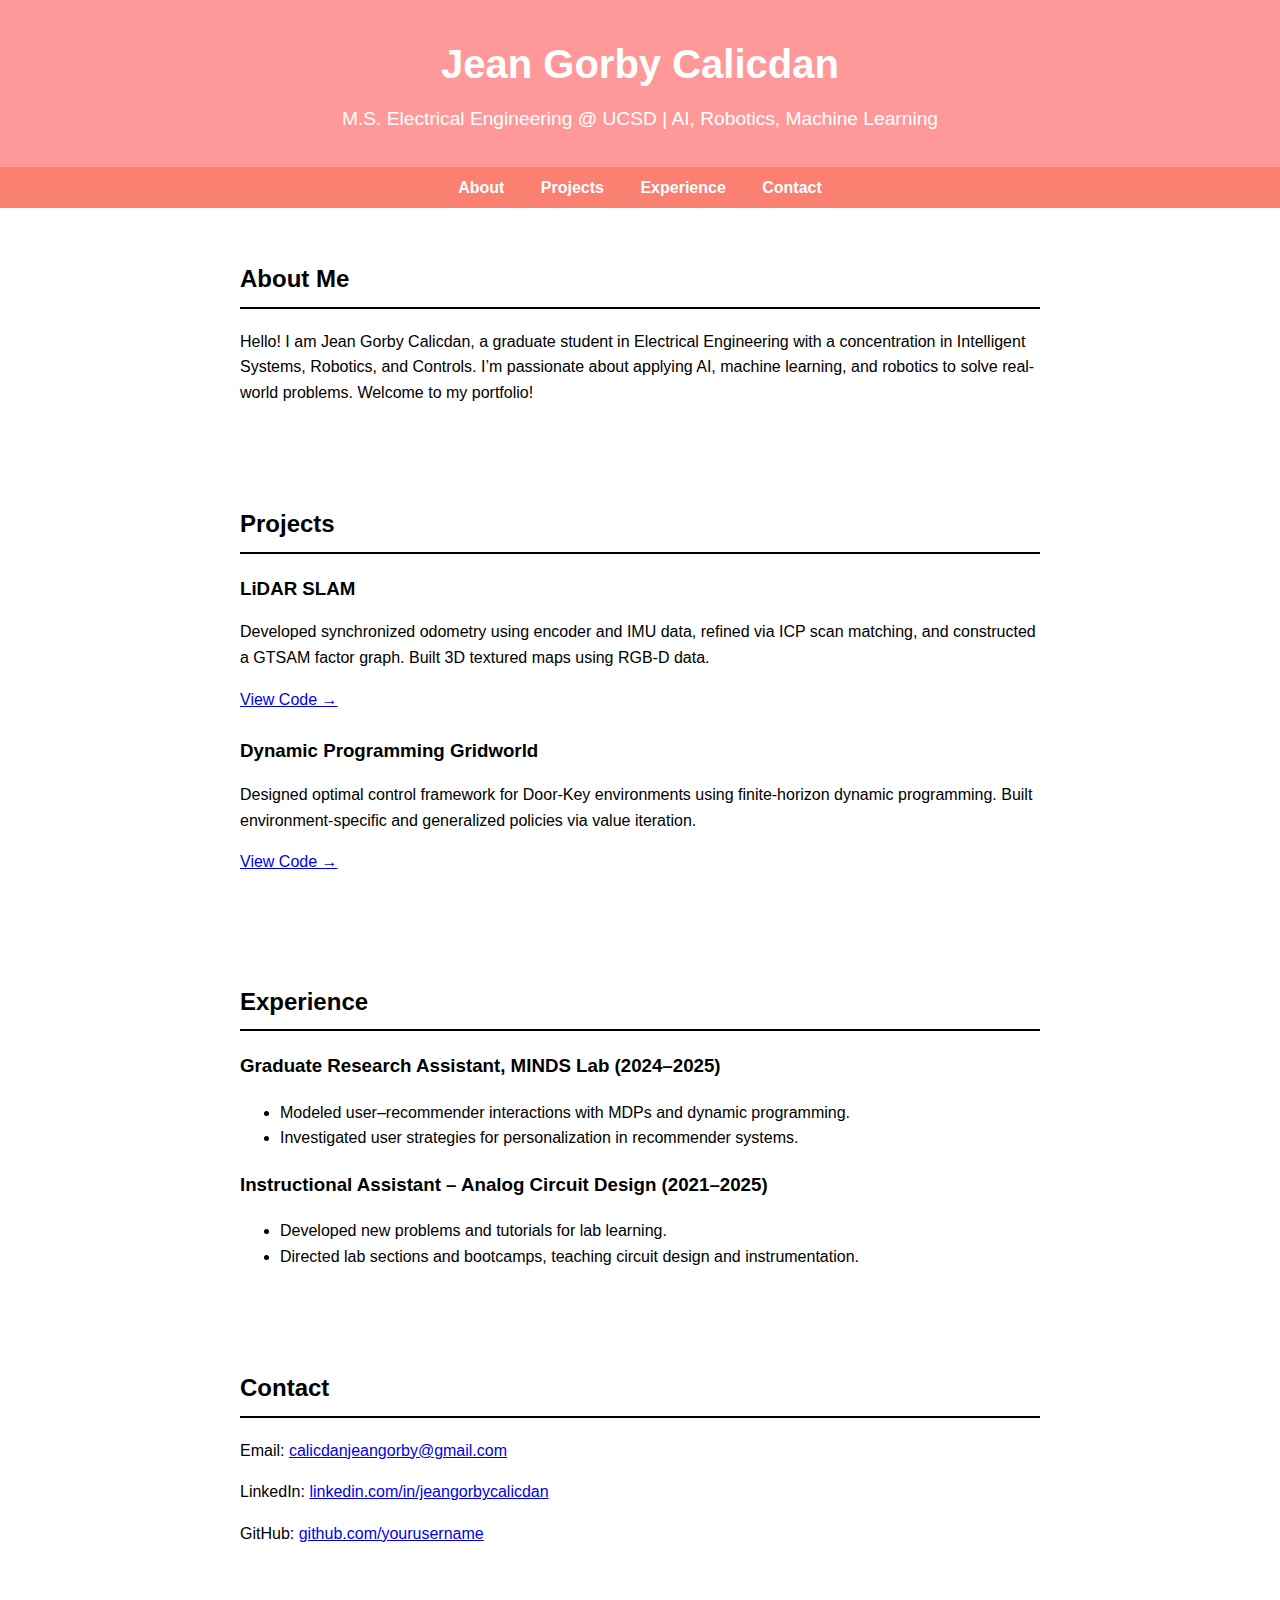
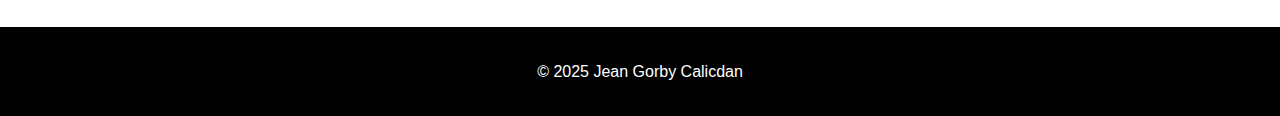
<file: index.html>
<!DOCTYPE html>
<html lang="en">
<head>
  <meta charset="UTF-8">
  <meta name="viewport" content="width=device-width, initial-scale=1.0">
  <title>Jean Gorby Calicdan - Portfolio</title>
  <style>
    body { font-family: Arial, sans-serif; margin: 0; padding: 0; line-height: 1.6; }
    header { background: #ff9999; color: #fff; padding: 2rem 1rem; text-align: center; }
    header h1 { margin: 0; font-size: 2.5rem; }
    header p { margin: 0.5rem 0 0; font-size: 1.2rem; }
    nav { background: #FA8072; padding: 0.5rem; text-align: center; }
    nav a { color: #fff; margin: 0 1rem; text-decoration: none; font-weight: bold; }
    section { padding: 2rem 1rem; max-width: 800px; margin: auto; }
    h2 { border-bottom: 2px solid #000; padding-bottom: 0.5rem; }
    .project { margin-bottom: 1.5rem; }
    .project h3 { margin: 0.2rem 0; }
    footer { text-align: center; background: #000; color: #fff; padding: 1rem; margin-top: 2rem; }
  </style>
</head>
<body>
  <header>
    <h1>Jean Gorby Calicdan</h1>
    <p>M.S. Electrical Engineering @ UCSD | AI, Robotics, Machine Learning</p>
  </header>
  
  <nav>
    <a href="#about">About</a>
    <a href="#projects">Projects</a>
    <a href="#experience">Experience</a>
    <a href="#contact">Contact</a>
  </nav>

  <section id="about">
    <h2>About Me</h2>
    <p>Hello! I am Jean Gorby Calicdan, a graduate student in Electrical Engineering with a concentration in Intelligent Systems, Robotics, and Controls. I’m passionate about applying AI, machine learning, and robotics to solve real-world problems. Welcome to my portfolio!</p>
  </section>

  <section id="projects">
    <h2>Projects</h2>
    <div class="project">
      <h3>LiDAR SLAM</h3>
      <p>Developed synchronized odometry using encoder and IMU data, refined via ICP scan matching, and constructed a GTSAM factor graph. Built 3D textured maps using RGB-D data.</p>
      <a href="https://github.com/yourusername/slam-project" target="_blank">View Code →</a>
    </div>
    <div class="project">
      <h3>Dynamic Programming Gridworld</h3>
      <p>Designed optimal control framework for Door-Key environments using finite-horizon dynamic programming. Built environment-specific and generalized policies via value iteration.</p>
      <a href="https://github.com/yourusername/gridworld" target="_blank">View Code →</a>
    </div>
  </section>

  <section id="experience">
    <h2>Experience</h2>
    <h3>Graduate Research Assistant, MINDS Lab (2024–2025)</h3>
    <ul>
      <li>Modeled user–recommender interactions with MDPs and dynamic programming.</li>
      <li>Investigated user strategies for personalization in recommender systems.</li>
    </ul>

    <h3>Instructional Assistant – Analog Circuit Design (2021–2025)</h3>
    <ul>
      <li>Developed new problems and tutorials for lab learning.</li>
      <li>Directed lab sections and bootcamps, teaching circuit design and instrumentation.</li>
    </ul>
  </section>

  <section id="contact">
    <h2>Contact</h2>
    <p>Email: <a href="mailto:calicdanjeangorby@gmail.com">calicdanjeangorby@gmail.com</a></p>
    <p>LinkedIn: <a href="https://linkedin.com/in/jeangorbycalicdan" target="_blank">linkedin.com/in/jeangorbycalicdan</a></p>
    <p>GitHub: <a href="https://github.com/yourusername" target="_blank">github.com/yourusername</a></p>
  </section>

  <footer>
    <p>© 2025 Jean Gorby Calicdan</p>
  </footer>
</body>
</html>
</file>
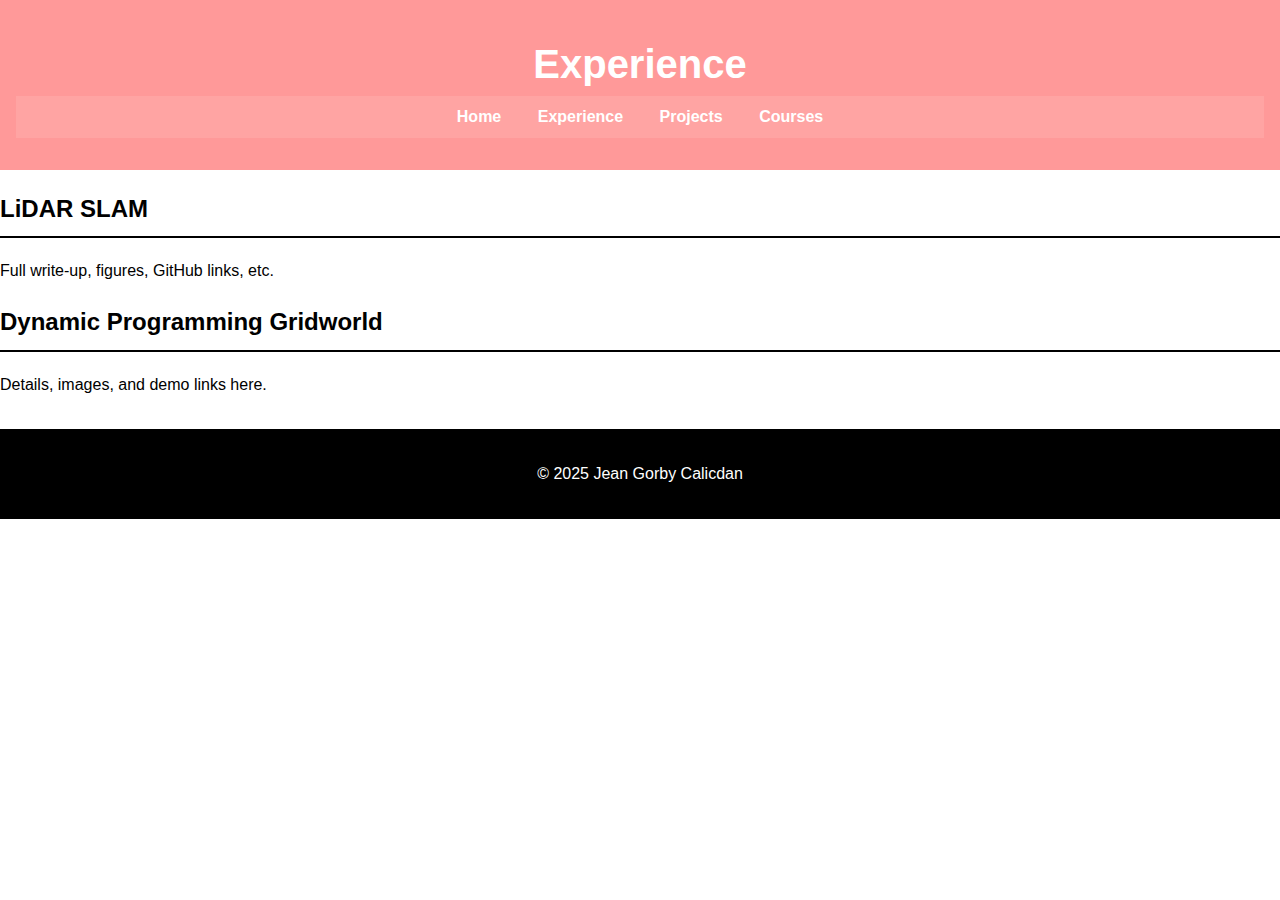
<file: courses.html>
<!DOCTYPE html>
<html lang="en">
<head>
  <meta charset="UTF-8">
  <meta name="viewport" content="width=device-width, initial-scale=1.0">
  <title>Projects - Jean Gorby Calicdan</title>
  <link rel="stylesheet" href="style.css">
</head>
<body>
  <header>
    <h1>Experience</h1>
    <nav>
        <a href="index.html">Home</a>
        <a href="experience.html">Experience</a>
        <a href="projects.html">Projects</a>
        <a href="courses.html">Courses</a>
    </nav>
  </header>

  <main>
    <h2>LiDAR SLAM</h2>
    <p>Full write-up, figures, GitHub links, etc.</p>

    <h2>Dynamic Programming Gridworld</h2>
    <p>Details, images, and demo links here.</p>
  </main>

  <footer>
    <p>© 2025 Jean Gorby Calicdan</p>
  </footer>
</body>
</html>
</file>
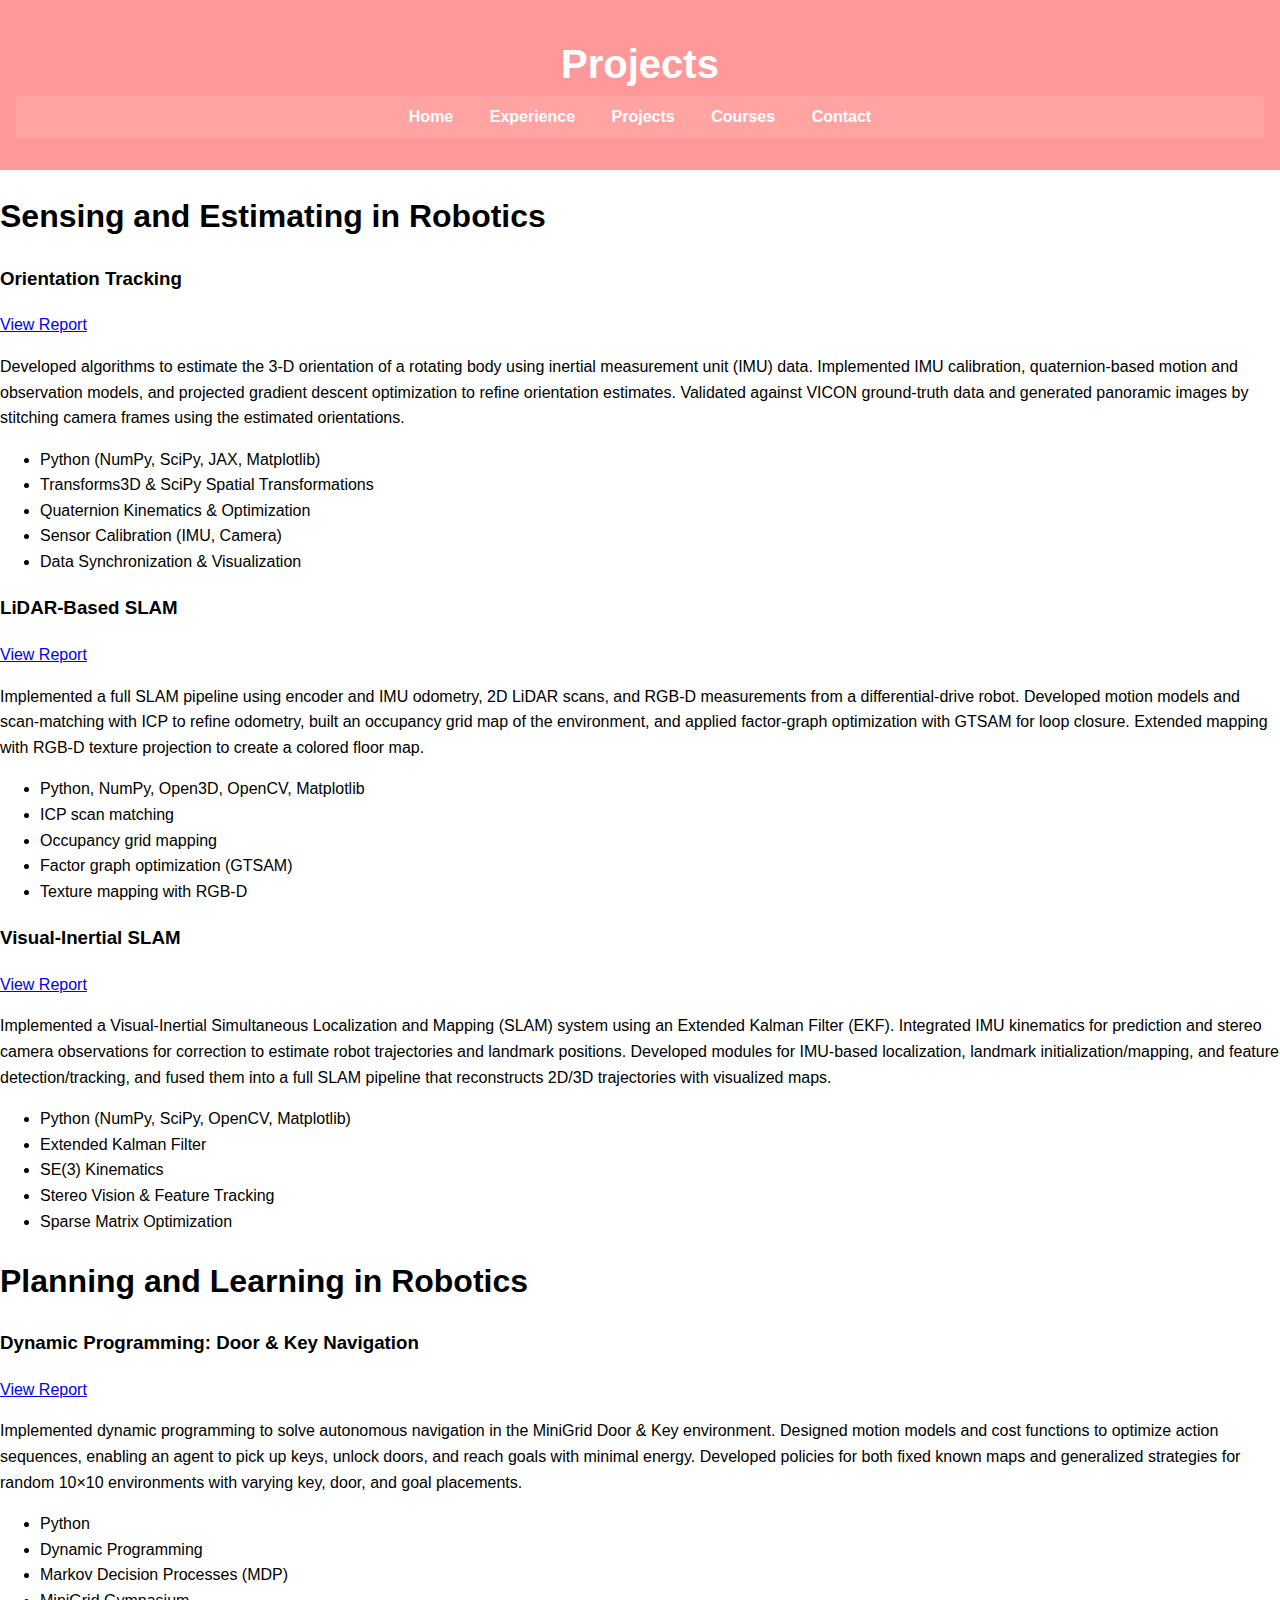
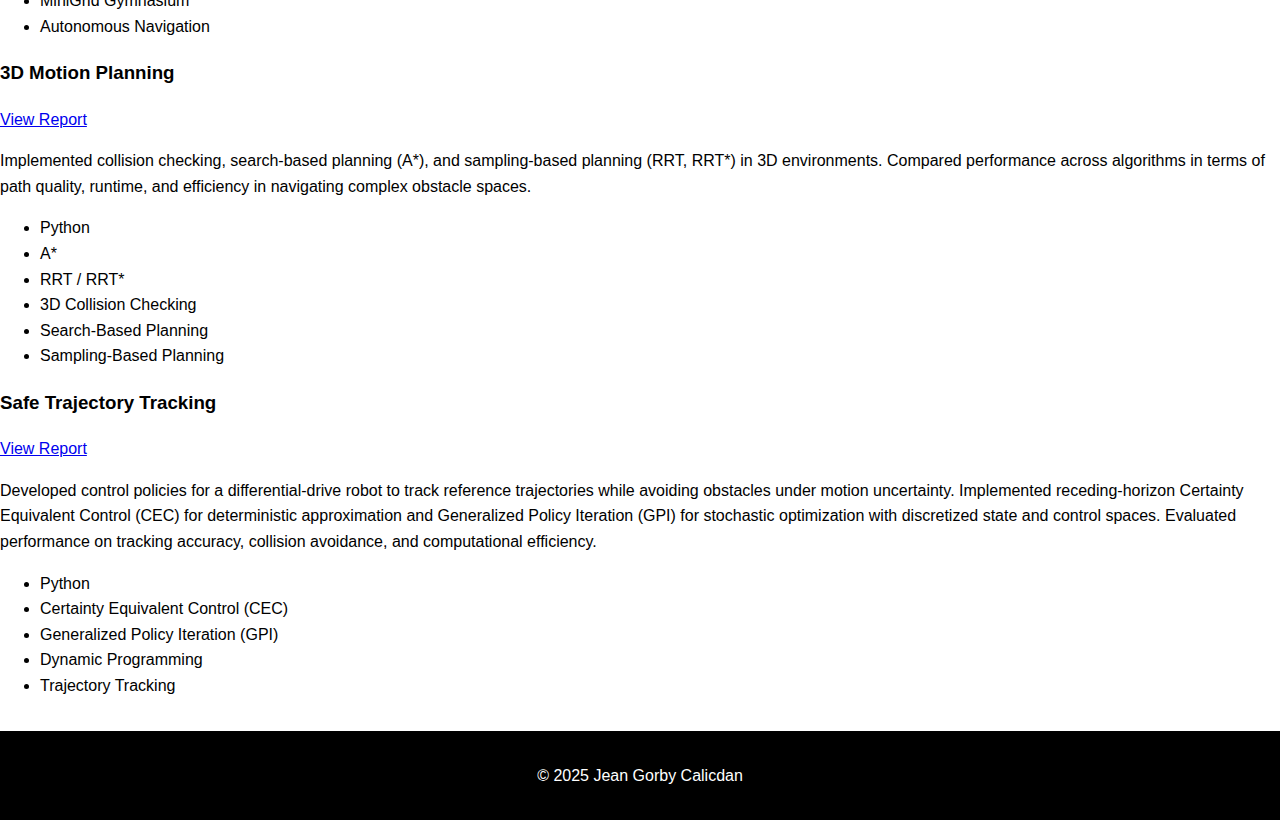
<file: projects.html>
<!DOCTYPE html>
<html lang="en">
<head>
  <meta charset="UTF-8">
  <meta name="viewport" content="width=device-width, initial-scale=1.0">
  <title>Projects</title>
  <link rel="stylesheet" href="style.css">
</head>
<body>
  <header>
    <h1>Projects</h1>
    <nav>
        <a href="index.html">Home</a>
        <a href="experience.html">Experience</a>
        <a href="projects.html">Projects</a>
        <a href="courses.html">Courses</a>
        <a href="index.html#contact">Contact</a>
    </nav>
  </header>

  <h1> Sensing and Estimating in Robotics</h1>

  <!-- ECE 276A project 1 -->
  <div class="project-card">
    <div class="project-header">
      <h3>Orientation Tracking</h3>
      <a href="files/projects/ECE_276a_Project_1.pdf" target="_blank" class="report-btn">View Report</a>
    </div>

    <p>
      Developed algorithms to estimate the 3-D orientation of a rotating body using 
      inertial measurement unit (IMU) data. Implemented IMU calibration, quaternion-based 
      motion and observation models, and projected gradient descent optimization to refine 
      orientation estimates. Validated against VICON ground-truth data and generated 
      panoramic images by stitching camera frames using the estimated orientations.
    </p>
    
    <ul class="tech-list">
      <li>Python (NumPy, SciPy, JAX, Matplotlib)</li>
      <li>Transforms3D & SciPy Spatial Transformations</li>
      <li>Quaternion Kinematics & Optimization</li>
      <li>Sensor Calibration (IMU, Camera)</li>
      <li>Data Synchronization & Visualization</li>
    </ul>

  </div>

  <!-- ECE 276A project 2 -->
  <div class="project-card">
    <div class="project-header">
      <h3>LiDAR-Based SLAM</h3>
      <a href="files/projects/ECE_276a_Project_2.pdf" target="_blank" class="report-btn">View Report</a>
    </div>

    <p>
      Implemented a full SLAM pipeline using encoder and IMU odometry, 2D LiDAR scans, 
      and RGB-D measurements from a differential-drive robot. Developed motion models 
      and scan-matching with ICP to refine odometry, built an occupancy grid map of the 
      environment, and applied factor-graph optimization with GTSAM for loop closure. 
      Extended mapping with RGB-D texture projection to create a colored floor map.
    </p>

    <ul class="tech-list">
      <li>Python, NumPy, Open3D, OpenCV, Matplotlib</li>
      <li>ICP scan matching</li>
      <li>Occupancy grid mapping</li>
      <li>Factor graph optimization (GTSAM)</li>
      <li>Texture mapping with RGB-D</li>
    </ul>
  </div>

  <!-- ECE 276A project 3 -->
  <div class="project-card">
    <div class="project-header">
      <h3>Visual-Inertial SLAM</h3> 
      <a href="files/projects/ECE_276a_Project_3.pdf" target="_blank" class="report-btn">View Report</a> 
    </div>

    <p>
      Implemented a Visual-Inertial Simultaneous Localization and Mapping (SLAM) system using an 
      Extended Kalman Filter (EKF). Integrated IMU kinematics for prediction and stereo camera 
      observations for correction to estimate robot trajectories and landmark positions. Developed 
      modules for IMU-based localization, landmark initialization/mapping, and feature detection/tracking, 
      and fused them into a full SLAM pipeline that reconstructs 2D/3D trajectories with visualized maps.
    </p>
      
    <ul class="tech-list">
      <li>Python (NumPy, SciPy, OpenCV, Matplotlib)</li>
      <li>Extended Kalman Filter</li>
      <li>SE(3) Kinematics</li>
      <li>Stereo Vision & Feature Tracking</li>
      <li>Sparse Matrix Optimization</li>
    </ul>
  </div>

  <h1>Planning and Learning in Robotics</h1>
  <!-- ECE 276B project 1 -->
  <div class="project-card">
    <div class="project-header">
      <h3>Dynamic Programming: Door & Key Navigation</h3>
      <a href="files/projects/ECE_276b_Project_1.pdf" target="_blank" class="report-btn">View Report</a>
    </div>

    <p>
      Implemented dynamic programming to solve autonomous navigation in the MiniGrid Door & Key environment. 
      Designed motion models and cost functions to optimize action sequences, enabling an agent to pick up keys, unlock doors, 
      and reach goals with minimal energy. Developed policies for both fixed known maps and generalized strategies for 
      random 10×10 environments with varying key, door, and goal placements.
    </p>

    <ul class="tech-list">
      <li>Python</li>
      <li>Dynamic Programming</li>
      <li>Markov Decision Processes (MDP)</li>
      <li>MiniGrid Gymnasium</li>
      <li>Autonomous Navigation</li>
    </ul>
  </div>

  <!-- ECE 276B project 2 -->
  <div class="project-card">
    <div class="project-header">
      <h3>3D Motion Planning</h3>
      <a href="files/projects/ECE_276b_Project_2.pdf" target="_blank" class="report-btn">View Report</a>
    </div>

    <p>
      Implemented collision checking, search-based planning (A*), and sampling-based planning (RRT, RRT*) 
      in 3D environments. Compared performance across algorithms in terms of path quality, runtime, and 
      efficiency in navigating complex obstacle spaces.
    </p>
    
    <ul class="tech-list">
      <li>Python</li>
      <li>A*</li>
      <li>RRT / RRT*</li>
      <li>3D Collision Checking</li>
      <li>Search-Based Planning</li>
      <li>Sampling-Based Planning</li>
    </ul>
  </div>

  <!-- ECE 276B project 3 -->
  <div class="project-card"> 
    <div class="project-header"> 
      <h3>Safe Trajectory Tracking</h3> 
      <a href="files/projects/ECE_276b_Project_3.pdf" target="_blank" class="report-btn">View Report</a> 
    </div> 
    
    <p> 
      Developed control policies for a differential-drive robot to track reference trajectories while avoiding obstacles under motion uncertainty. 
      Implemented receding-horizon Certainty Equivalent Control (CEC) for deterministic approximation and Generalized Policy Iteration (GPI) for 
      stochastic optimization with discretized state and control spaces. Evaluated performance on tracking accuracy, collision avoidance, and computational efficiency. 
    </p> 
    
    <ul class="tech-list"> 
      <li>Python</li> 
      <li>Certainty Equivalent Control (CEC)</li> 
      <li>Generalized Policy Iteration (GPI)</li> 
      <li>Dynamic Programming</li> 
      <li>Trajectory Tracking</li> 
    </ul> 
  </div>


  <footer>
    <p>© 2025 Jean Gorby Calicdan</p>
  </footer>
</body>
</html>
</file>
<file: style.css>
/* style.css */
body { font-family: Arial, sans-serif; margin: 0; padding: 0; line-height: 1.6; }
header { background: #ff9999; color: #fff; padding: 2rem 1rem; text-align: center; }
header h1 { margin: 0; font-size: 2.5rem; }
header p { margin: 0.5rem 0 0; font-size: 1.2rem; }
nav { background: #ffa4a3; padding: 0.5rem; text-align: center; }
nav a { color: #fff; margin: 0 1rem; text-decoration: none; font-weight: bold; }
section { padding: 2rem 1rem; max-width: 800px; margin: auto; }
h2 { border-bottom: 2px solid #000; padding-bottom: 0.5rem; }
.project { margin-bottom: 1.5rem; }
.project h3 { margin: 0.2rem 0; }
footer { text-align: center; background: #000; color: #fff; padding: 1rem; margin-top: 2rem; }

.profile-photo {
    display: block;
    margin: 1rem auto;
    width: 200px;
    border-radius: 90%;
  }
</file>
